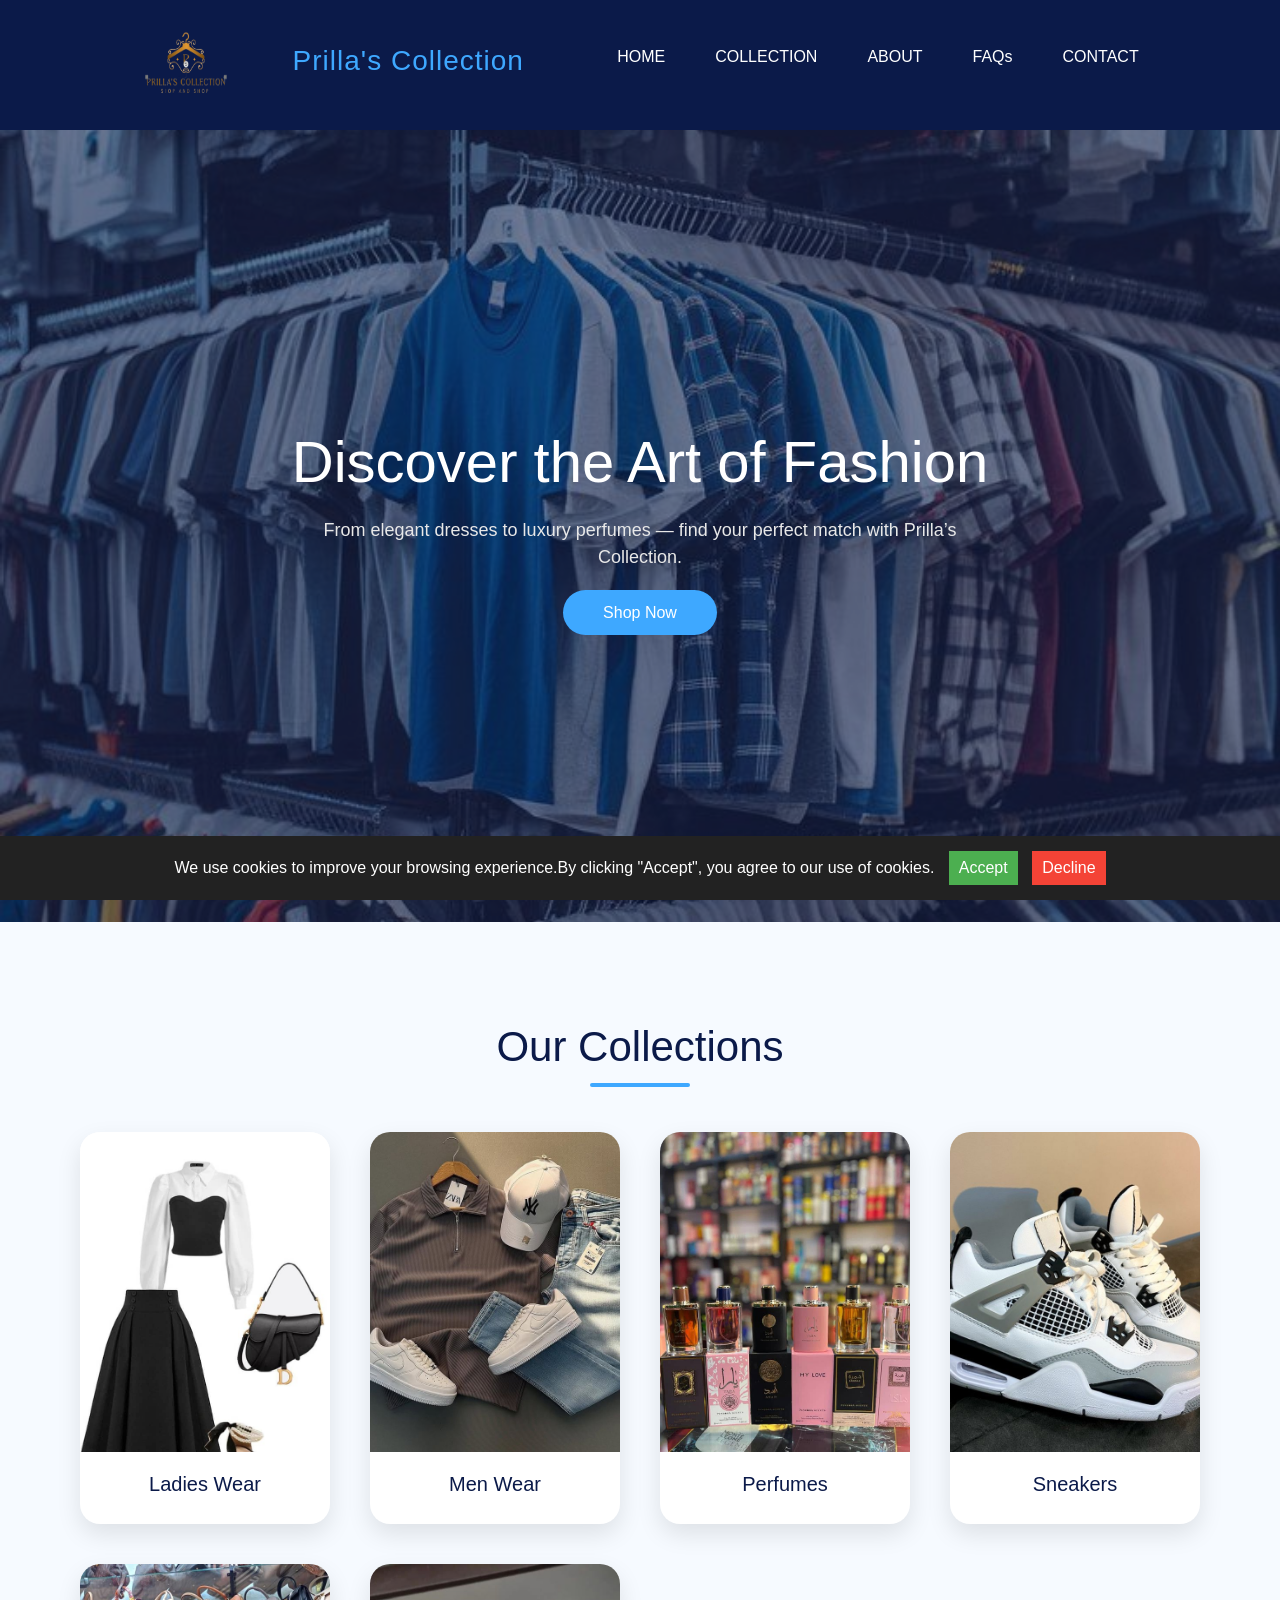
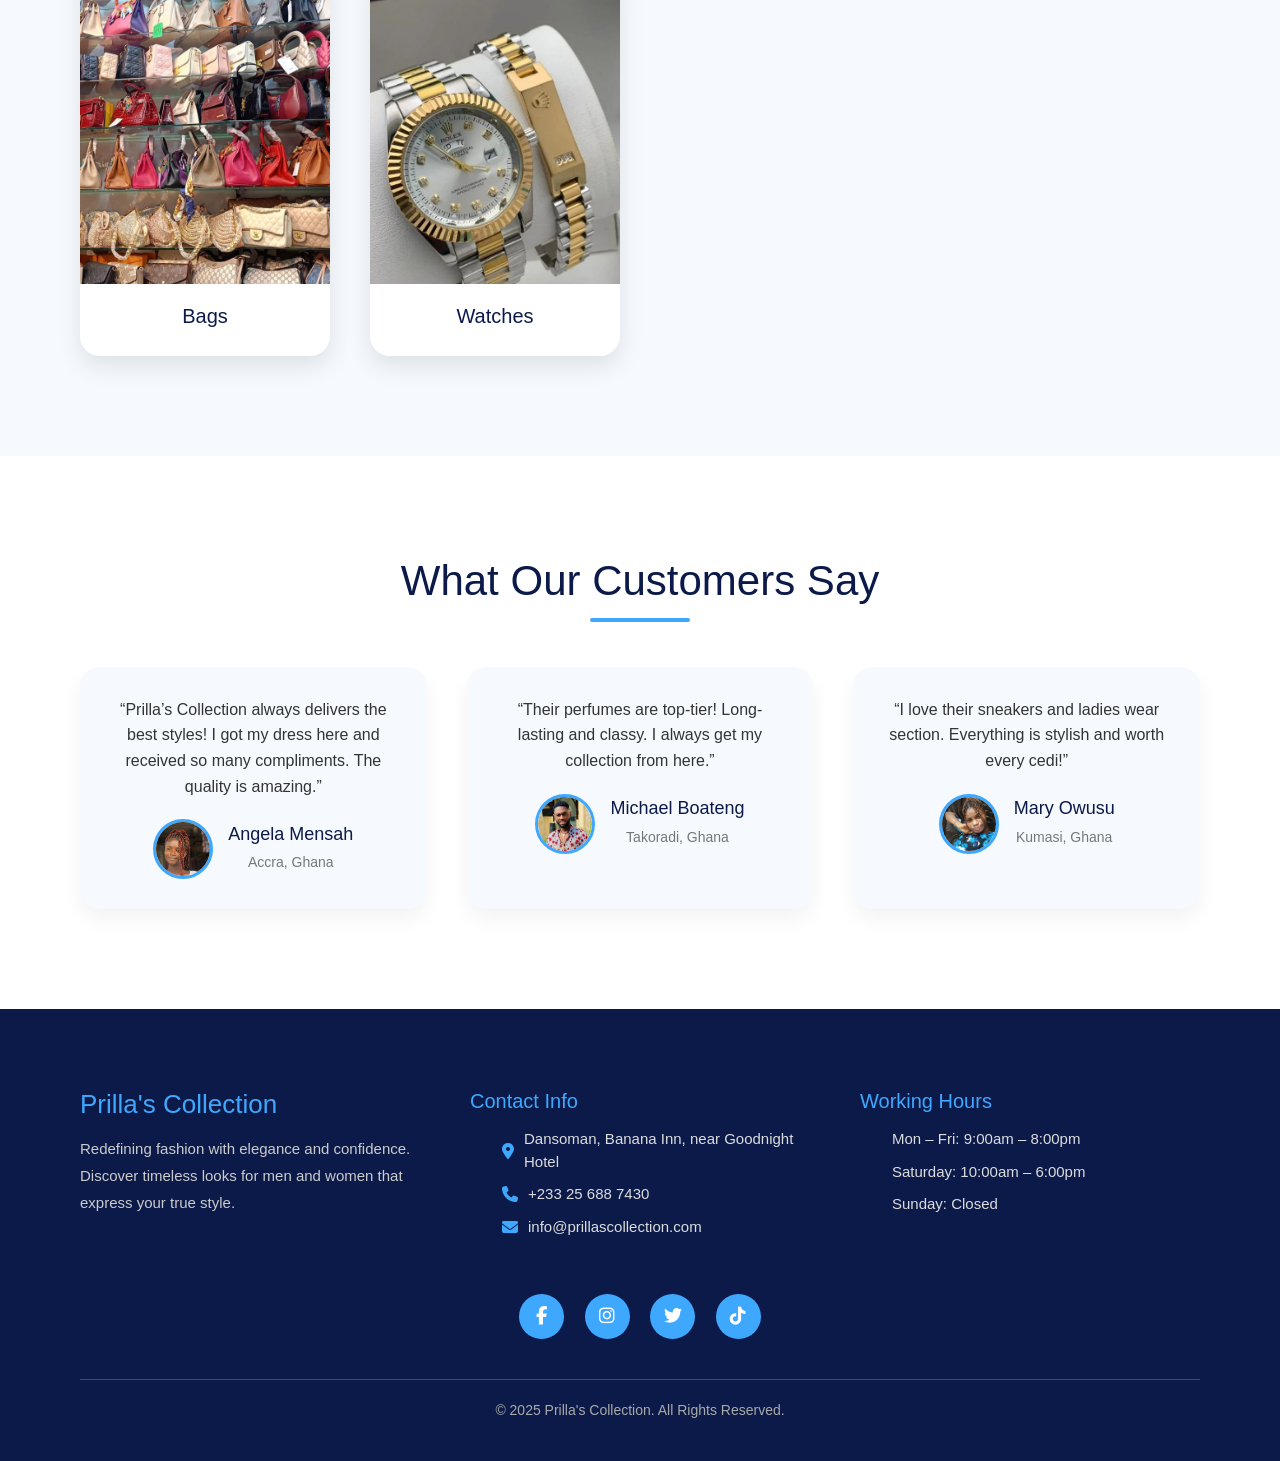
<file: index.html>
<!DOCTYPE html>
<html lang="en">
<head>
  <meta charset="UTF-8">
  <meta name="viewport" content="width=device-width, initial-scale=1.0">
  <title>Prilla's Collection</title>
  <link rel="stylesheet" href="https://cdnjs.cloudflare.com/ajax/libs/font-awesome/6.5.0/css/all.min.css">
<!-- Google tag (gtag.js) -->

<script>

  function loadAnalytics(){
  var gtaScript=document.createElement("script")
  gtaScript.src="https://www.googletagmanager.com/gtag/js?id=G-8L0CBT5VV3"
  gtaScript.async-true;
  document.head.appendChild(gtaScript);

 gtaScript.onload=function() {
  window.dataLayer = window.dataLayer || [];
  function gtag(){dataLayer.push(arguments);}
  gtag('js', new Date());
  gtag('config', 'G-8L0CBT5VV3');
 }
}
</script>
    
    <meta charset="UTF-8">
    <meta name="viewport" content="width=device-width, initial-scale=1.0">

    <title>fashion Trends</title>
     <link href="https://cdn.jsdelivr.net/npm/bootstrap@5.3.7/dist/css/bootstrap.min.css" rel="stylesheet" integrity="sha384-LN+7fdVzj6u52u30Kp6M/trliBMCMKTyK833zpbD+pXdCLuTusPj697FH4R/5mcr" crossorigin="anonymous">
    <!--site description-->
<meta name="description" content=" Priscys fastion is your ultimate hub for all things fastion.
 we bring you the latest trends, style tips, and must- have pieces.
  Stay stylish, stay confident-always with Priscys fastion "> 
<!--keywords-->
     <meta name="keywords" content="fastion trends,street style, affordable fastion, 
     timeless fastion, outfit ideas,fastion finds, accessories,new arrival,
     shop and looks">

      <!-- open graph /facebook < meta tags  -->

      <meta property="og:type" content="website">
      <meta property="og:url" content="https://yourName.github.io">
      <meta property="og:title" content="head to toe we've got you,color your closet,wear your happy">
      <meta property="og:discription" content="provides best outfits and accessories">
      <meta property="og:image" content="https://yourName.github.io/image/social-prew.jpeg">

       <!--Twitter meta tags -->
       <meta property="twitter:card" content="sum mary_large_image">
       <meta property="twitter:title" content="head to toe we've got you,color your closet,wear your happy">
       <meta property="twitter:discription" content="provides best outfits and accessories" >
       <meta property="twitter:image" content="https://yourName.github.io/image/social-prew.jpeg">

        <!-- canonical URL -->
      <Like rel="canonical" href="https:yourName.github.io/index.html">
        <title>trends fastion </title>

        <!--structured Data-->

        <script type="application/id+json">
{
    <script type=" application/Ld+json">
        "@context": "https://schema.org",
        "@type":"EducationalOrganization",
        "name":"Fashion trends",
        "url":"https://yourName.github.io/index.html",
        "logo"::"https://yourName.github.io/Images/Home-Copy.webp",
        "description":"Fashion trends"
        "mainEntity:{
            "@type":{Fashion}
            "headline":"Best in Fashion"
            "DatePoblished":"2025-6-20"
        }"
        "address":{
            "@type":"postal Address"
            "addresslocality":"Accra",
            "addressregion":"Greater Accra",
            "postalcode":"233",
            "addressCountry":"GH"
}
            
    }
                    
</script>


        

<!-- CSS
        <link rel="stylesheet" href="styles.css"> -->

  <style>
    * {
      margin: 0;
      padding: 0;
      box-sizing: border-box;
      font-family: 'Poppins', sans-serif;
    }

    body {
      background-color: #ffffff;
      color: #0b1a49;
    }

    /* Header */
    header {
      background-color: #0b1a49;
      display: flex;
      justify-content:space-evenly;
      align-items: center;
      padding: 20px 80px;
      color: white;
      position: sticky;
      top: 0;
      z-index: 100;
    }

    header h1 {
      font-size: 28px;
      color: #3ea8ff;
      letter-spacing: 1px;
    }

    nav ul {
      list-style: none;
      display: flex;
      gap: 50px;
    }

    nav ul li a {
      color: white;
      text-decoration: none;
      font-weight: 500;
      transition: 0.3s;
    }

    nav ul li a:hover {
      color: #3ea8ff;
    }

    /* Hero Section */
    .hero {
      background: url('images/shop3.jpeg') center/cover no-repeat;
      height: 88vh;
      display: flex;
      align-items: center;
      justify-content: center;
      flex-direction: column;
      text-align: center;
      position: relative;
    }

    .hero::before {
      content: "";
      position: absolute;
      inset: 0;
      background: rgba(11, 26, 73, 0.55);
    }

    .hero-content {
      position: relative;
      z-index: 1;
      max-width: 700px;
    }

    .hero-content h2 {
      font-size: 58px;
      margin-bottom: 20px;
      line-height: 1.2;
      color: #ffffff;
    }

    .hero-content p {
      font-size: 18px;
      margin-bottom: 30px;
      color: #e8e8e8;
    }

    .hero-content a {
      background-color: #3ea8ff;
      border: none;
      padding: 14px 40px;
        text-decoration: none;
      border-radius: 40px;
      color: white;
      font-size: 16px;
      font-weight: 500;
      cursor: pointer;
      transition: 0.3s;
    }

    .hero-content button:hover {
      background-color: #ffffff;
      color: #0b1a49;
    }

    /* Collections */
    .collections {
      padding: 100px 80px;
      background-color: #f6faff;
      text-align: center;
    }

    .collections h2 {
      font-size: 42px;
      color: #0b1a49;
      margin-bottom: 60px;
      position: relative;
    }

    .collections h2::after {
      content: '';
      width: 100px;
      height: 4px;
      background: #3ea8ff;
      position: absolute;
      bottom: -15px;
      left: 50%;
      transform: translateX(-50%);
      border-radius: 3px;
    }

    .collection-grid {
      display: grid;
      grid-template-columns: repeat(auto-fit, minmax(250px, 1fr));
      gap: 40px;
      margin-top: 40px;
    }

    .item {
      background-color: #fff;
      border-radius: 20px;
      box-shadow: 0 10px 25px rgba(0, 0, 0, 0.1);
      overflow: hidden;
      transition: 0.3s;
    }

    .item:hover {
      transform: translateY(-10px);
    }

    .item img {
      width: 100%;
      height: 320px;
      object-fit: cover;
    }

    .item h3 {
      padding: 20px;
      color: #0b1a49;
      font-size: 20px;
    }

    /* Testimonials */
    .testimonials {
      padding: 100px 80px;
      background: #ffffff;
      text-align: center;
    }

    .testimonials h2 {
      font-size: 42px;
      color: #0b1a49;
      margin-bottom: 60px;
      position: relative;
    }

    .testimonials h2::after {
      content: '';
      width: 100px;
      height: 4px;
      background: #3ea8ff;
      position: absolute;
      bottom: -15px;
      left: 50%;
      transform: translateX(-50%);
      border-radius: 3px;
    }

    .testimonial-grid {
      display: grid;
      grid-template-columns: repeat(auto-fit, minmax(280px, 1fr));
      gap: 40px;
      margin-top: 40px;
    }

    .testimonial {
      background-color: #f6faff;
      border-radius: 20px;
      padding: 30px;
      box-shadow: 0 10px 20px rgba(0, 0, 0, 0.05);
      transition: 0.3s;
    }

    .testimonial:hover {
      transform: translateY(-10px);
    }

    .testimonial p {
      font-size: 16px;
      color: #333;
      margin-bottom: 20px;
      line-height: 1.6;
    }

    .customer {
      display: flex;
      align-items: center;
      justify-content: center;
      gap: 15px;
    }

    .customer img {
      width: 60px;
      height: 60px;
      border-radius: 50%;
      object-fit: cover;
      border: 3px solid #3ea8ff;
    }

    .customer h4 {
      color: #0b1a49;
      font-size: 18px;
      margin-bottom: 5px;
    }

    .customer span {
      font-size: 14px;
      color: #777;
    }

.popup-container{
    position: fixed;
    top: 0;
    left: 0;
    width:100%;
    height: 100%;
    background: rgba(0, 0, 14, 0.299);
    z-index:1000 ;
    display:flex ;
    justify-content: center;
    align-items: center;
}


    /* ===== Elegant Footer with Contact Info ===== */
    footer {
      background: #0b1a49;
      color: #fff;
      padding: 80px 80px 40px;
      position: relative;
    }

    .footer-container {
      display: grid;
      grid-template-columns: repeat(auto-fit, minmax(280px, 1fr));
      gap: 50px;
      margin-bottom: 40px;
    }

    .footer-about h2 {
      color: #3ea8ff;
      font-size: 26px;
      margin-bottom: 15px;
    }

    .footer-about p {
      color: #ccc;
      line-height: 1.8;
      font-size: 15px;
    }

    .footer-contact h3,
    .footer-hours h3 {
      color: #3ea8ff;
      margin-bottom: 15px;
      font-size: 20px;
    }

    .footer-contact ul,
    .footer-hours ul {
      list-style: none;
    }

    .footer-contact li,
    .footer-hours li {
      color: #ddd;
      font-size: 15px;
      margin-bottom: 10px;
      display: flex;
      align-items: center;
      gap: 10px;
    }

    .footer-contact i {
      color: #3ea8ff;
      font-size: 16px;
    }

    .footer-socials {
      text-align: center;
      margin-top: 10px;
    }

    .footer-socials a {
      display: inline-block;
      width: 45px;
      height: 45px;
      line-height: 45px;
      border-radius: 50%;
      background: #3ea8ff;
      color: #fff;
      font-size: 18px;
      margin: 0 8px;
      transition: 0.3s ease;
    }

    .footer-socials a:hover {
      background: #fff;
      color: #0b1a49;
      transform: translateY(-4px);
    }

    .footer-bottom {
      text-align: center;
      border-top: 1px solid rgba(255,255,255,0.2);
      margin-top: 40px;
      padding-top: 20px;
      font-size: 14px;
      color: #aaa;
    }

    @media (max-width: 768px) {
      .footer-container {
        grid-template-columns: 1fr;
        text-align: center;
      }

      .footer-contact li, .footer-hours li {
        justify-content: center;
      }
    }
    .logo{
      height: 90px;
      width: 90px;
      }
  </style>
</head>

<body>
  <header>
       <img src="images/Capture-removebg-preview.png" class="logo">
    <h1>Prilla's Collection</h1>
    <nav>
      <ul>
        <li><a href="index.html">HOME</a></li>
        <li><a href="Collection.html">COLLECTION</a></li>
        <li><a href="About.html">ABOUT</a></li>
        <li><a href="faqs.html">FAQs</a></li>
        <li><a href="Contact.html">CONTACT</a></li>
      </ul>
    </nav>
  </header>

  <section class="hero">
    <div class="hero-content">
      <h2>Discover the Art of Fashion</h2>
      <p>From elegant dresses to luxury perfumes — find your perfect match with Prilla’s Collection.</p>
      <!-- <button href="Clothing.html" >Shop Now</button> -->
      <a href="Clothing.html">Shop Now</a> 
    </div>
  </section>

  <section class="collections">
    <h2>Our Collections</h2>
    <div class="collection-grid">
      <div class="item">
        <img src="images/LW.jpeg" alt="Ladies Wear">
        <h3>Ladies Wear</h3>
      </div>
      <div class="item">
        <img src="images/MW.jpeg" alt="Men Wear">
        <h3>Men Wear</h3>
      </div>
      <div class="item">
        <img src="images/PF.jpeg" alt="Perfumes">
        <h3>Perfumes</h3>
      </div>
      <div class="item">
        <img src="images/SN.jpeg" alt="Sneakers">
        <h3>Sneakers</h3>
      </div>
      <div class="item">
        <img src="images/bags.jpeg" alt="Bags">
        <h3>Bags</h3>
      </div>
      <div class="item">
        <img src="images/watches.jpeg" alt="Watches">
        <h3>Watches</h3>
      </div>
    </div>
  </section>

  <section class="testimonials">
    <h2>What Our Customers Say</h2>
    <div class="testimonial-grid">
      <div class="testimonial">
        <p>“Prilla’s Collection always delivers the best styles! I got my dress here and received so many compliments. The quality is amazing.”</p>
        <div class="customer">
          <img src="images/ww.jpeg" alt="Customer 1">
          <div>
            <h4>Angela Mensah</h4>
            <span>Accra, Ghana</span>
          </div>
        </div>
      </div>

      <div class="testimonial">
        <p>“Their perfumes are top-tier! Long-lasting and classy. I always get my collection from here.”</p>
        <div class="customer">
          <img src="images/kk.jpeg" alt="Customer 2">
          <div>
            <h4>Michael Boateng</h4>
            <span>Takoradi, Ghana</span>
          </div>
        </div>
      </div>

      <div class="testimonial">
        <p>“I love their sneakers and ladies wear section. Everything is stylish and worth every cedi!”</p>
        <div class="customer">
          <img src="images/maryy.jpeg" alt="Customer 3">
          <div>
            <h4>Mary Owusu</h4>
            <span>Kumasi, Ghana</span>
          </div>
        </div>
      </div>
    </div>
  </section>

  <!-- ==================> SignUp Page <==================  --> 

<div id="email-popup" class="popup-container" style="display:none;">
  <div class="popup-content">
    <span class="close-btn">&times;</span>
    <h3>Join our newletter </h3>
       <form action="https://gmail.us16.list-manage.com/subscribe/post?u=f24a934d414b8f03998cb3af8&amp;id=7ac5e43561&amp;f_id=006920e1f0" method="post">
       <input type="email" name="Email" placeholder="Your email address" required>
       <button type="submit">Subscribe</button>
    </form>
    </div>
</div>

</div>  
<div id="cookie-banner" style="position:  fixed; bottom: 0; left: 0; right: 0; background: #222; color: #fff; padding: 15px; text-align: center; font-family: sans-serif; z-index:9999;">
    We use cookies to improve your browsing experience.By clicking "Accept", you agree to our use of cookies.
  <button onclick="acceptCookies()" style="margin-left: 10px; padding: 5px 10px; background: #4CAF50; color: white; border: none; cursor: pointer;">Accept</button>
  <button onclick="declineCookies()" style="margin-left: 10px; padding: 5px 10px; background: #f44336; color: white; border: none; cursor: pointer;">Decline</button>
</div>

  <footer>
    <div class="footer-container">
      <div class="footer-about">
        <h2>Prilla's Collection</h2>
        <p>Redefining fashion with elegance and confidence. Discover timeless looks for men and women that express your true style.</p>
      </div>

      <div class="footer-contact">
        <h3>Contact Info</h3>
        <ul>
          <li><i class="fas fa-map-marker-alt"></i> Dansoman, Banana Inn, near Goodnight Hotel</li>
          <li><i class="fas fa-phone"></i> +233 25 688 7430</li>
          <li><i class="fas fa-envelope"></i> info@prillascollection.com</li>
        </ul>
      </div>

      <div class="footer-hours">
        <h3>Working Hours</h3>
        <ul>
          <li>Mon – Fri: 9:00am – 8:00pm</li>
          <li>Saturday: 10:00am – 6:00pm</li>
          <li>Sunday: Closed</li>
        </ul>
      </div>
    </div>

    <div class="footer-socials">
      <a href="#"><i class="fab fa-facebook-f"></i></a>
      <a href="#"><i class="fab fa-instagram"></i></a>
      <a href="https://x.com/PricysF2315"><i class="fab fa-twitter"></i></a>
      <a href="#"><i class="fab fa-tiktok"></i></a>
    </div>

    <div class="footer-bottom">
      &copy; 2025 Prilla's Collection. All Rights Reserved.
    </div>
  </footer>
</body>
</html>

 <script>

    // show popup after 5 seconds
setTimeout(function(){
document.getElementById("email-popup").style.display="flex"
},5000);

// close popup when X is clicked
document.querySelector(".close-btn").addEventListener("click",function(){
document.getElementById("email-popup").style.display="none";
})

// close when clicking outside content
document.getElementById("email-popup").addEventListener("click",function(e){
 if(e.target=== this){
  this.style.display="none";
 }
});

   </script>
   <script src="scripts.js"></script>
</body>


</html>
</file>
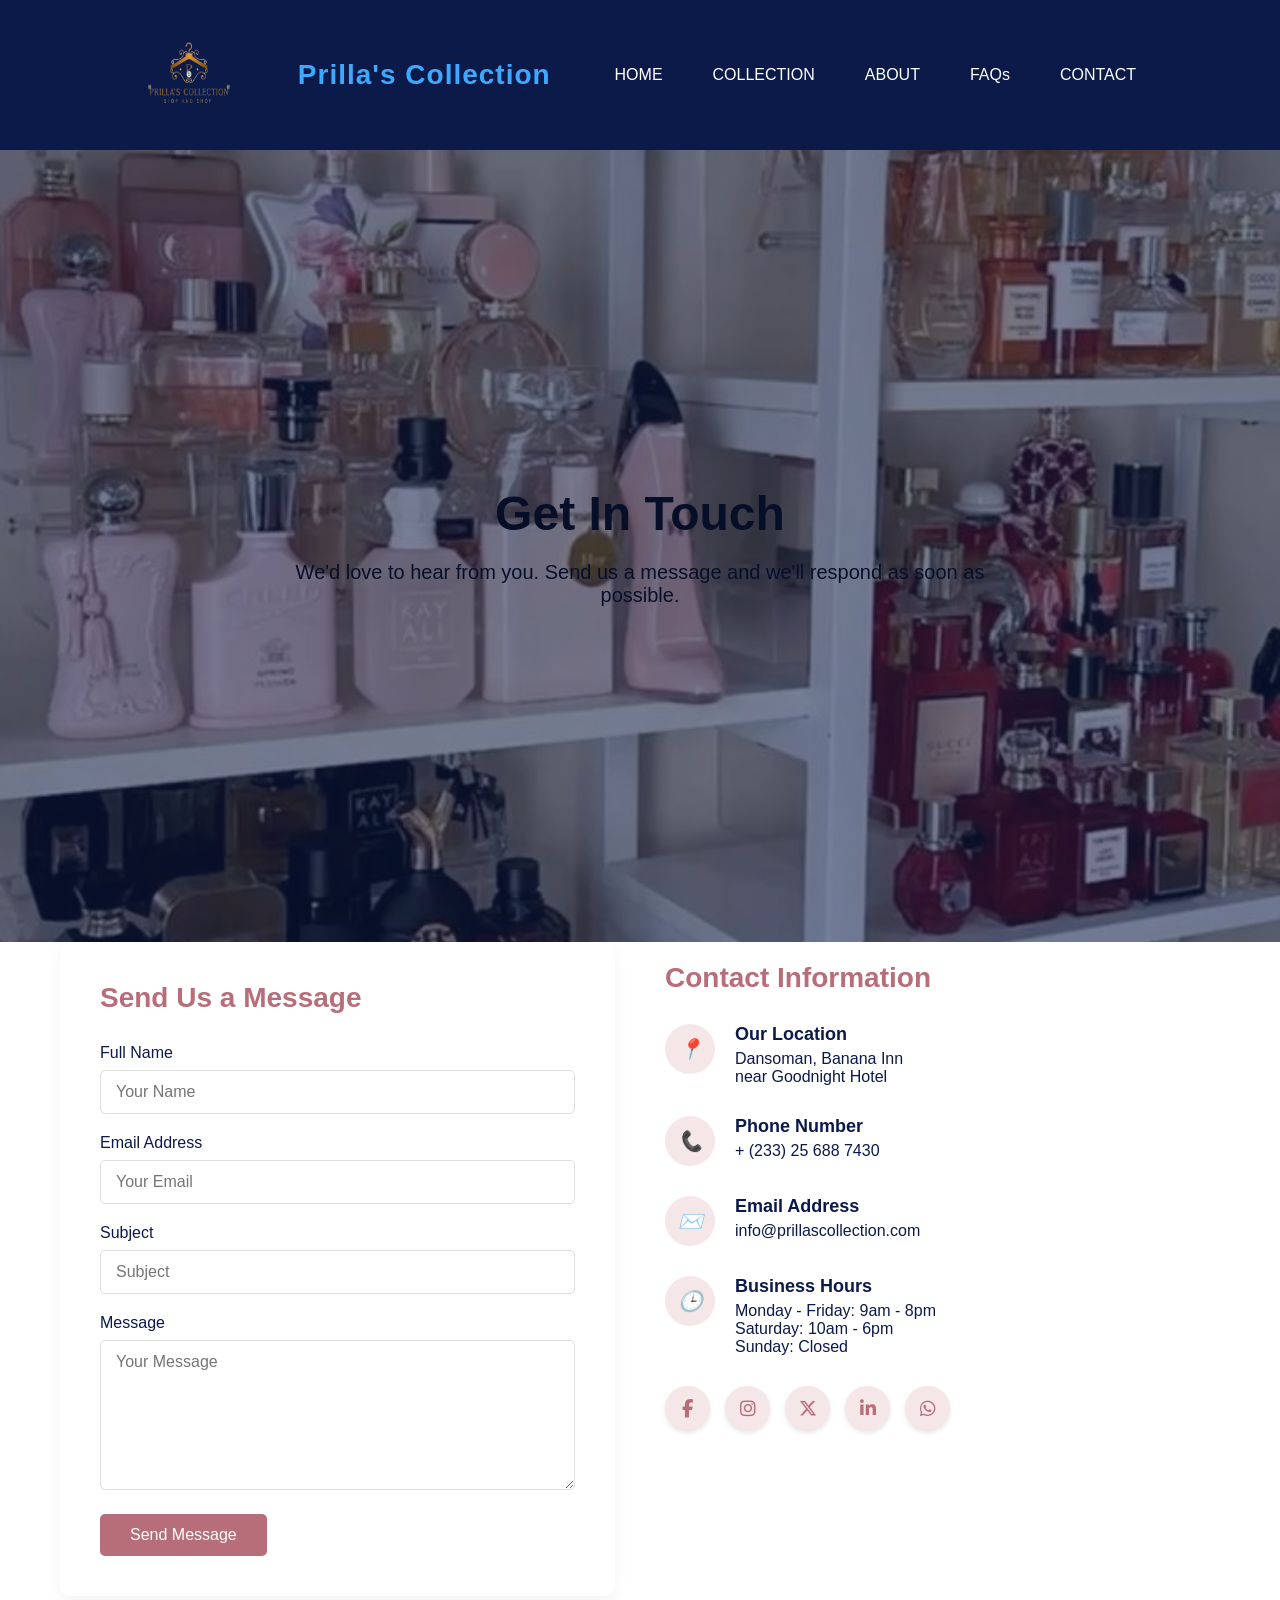
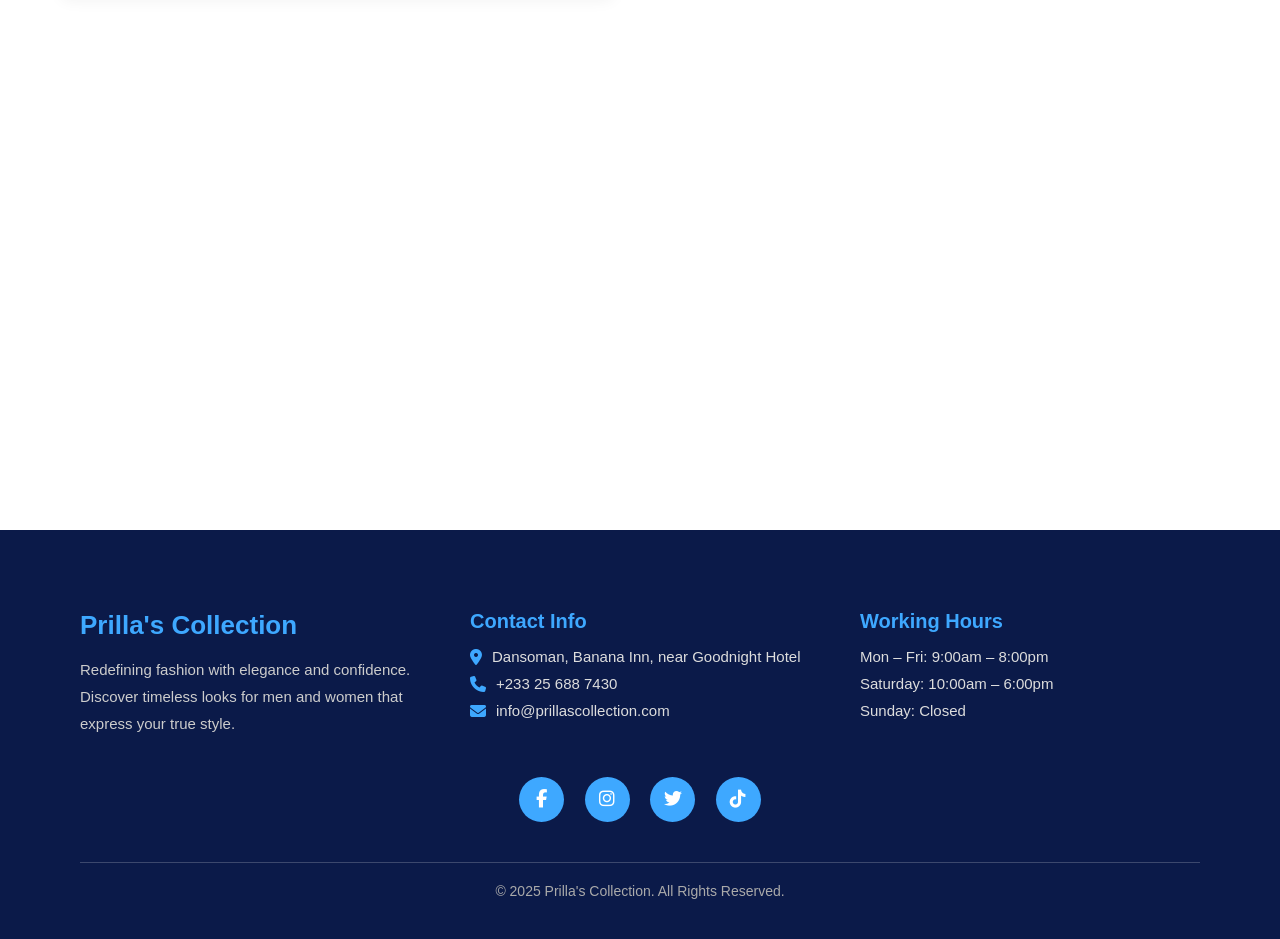
<file: Contact.html>
<!DOCTYPE html>
<html lang="en">
<head>
  <meta charset="UTF-8" />
  <meta name="viewport" content="width=device-width, initial-scale=1.0" />
  <title>Contact Us | Prilla's Collection</title>
  <style>
    * {
      margin: 0;
      padding: 0;
      box-sizing: border-box;
      font-family: 'Poppins', sans-serif;
    }

    body {
      background-color: #ffffff;
      color: #0b1a49;
    }

    .container {
      max-width: 1200px;
      margin: 0 auto;
      padding: 0 20px;
    }

    header {
      background-color: #0b1a49;
      display: flex;
      justify-content: space-evenly;
      align-items: center;
      padding: 30px 80px;
      color: white;
      position: sticky;
      top: 0;
      z-index: 100;
    }

    header h1 {
      font-size: 28px;
      color: #3ea8ff;
      letter-spacing: 1px;
    }

    nav ul {
      list-style: none;
      display: flex;
      gap: 50px;
    }

    nav ul li a {
      color: white;
      text-decoration: none;
      font-weight: 500;
      transition: 0.3s;
    }

    nav ul li a:hover {
      color: #3ea8ff;
    }

    .hero {
      background: url('images/perfumes.jpeg') center/cover no-repeat;
      height: 88vh;
      display: flex;
      align-items: center;
      justify-content: center;
      flex-direction: column;
      text-align: center;
      position: relative;
    }

    .hero::before {
      content: "";
      position: absolute;
      inset: 0;
      background: rgba(11, 26, 73, 0.55);
    }

    .hero-content {
      position: relative;
      z-index: 1;
      max-width: 700px;
    }

    .hero h1 {
      font-size: 48px;
      margin-bottom: 20px;
      color: black;
    }

    .hero p {
      font-size: 20px;
      color: black;
      max-width: 700px;
      margin: 0 auto;
    }

    .contact-section {
      display: grid;
      grid-template-columns: 1fr 1fr;
      gap: 50px;
      margin-bottom: 80px;
    }

    .contact-form {
      background: white;
      padding: 40px;
      border-radius: 10px;
      box-shadow: 0 5px 15px rgba(0, 0, 0, 0.05);
    }

    .contact-form h2 {
      color: #b76e79;
      margin-bottom: 30px;
      font-size: 28px;
    }

    .form-group {
      margin-bottom: 20px;
    }

    .form-group label {
      display: block;
      margin-bottom: 8px;
      font-weight: 500;
    }

    .form-control {
      width: 100%;
      padding: 12px 15px;
      border: 1px solid #ddd;
      border-radius: 5px;
      font-size: 16px;
      transition: border 0.3s;
    }

    .form-control:focus {
      border-color: #b76e79;
      outline: none;
    }

    textarea.form-control {
      min-height: 150px;
      resize: vertical;
    }

    .btn {
      background-color: #b76e79;
      color: white;
      border: none;
      padding: 12px 30px;
      border-radius: 5px;
      font-size: 16px;
      cursor: pointer;
      transition: background-color 0.3s;
    }

    .btn:hover {
      background-color: #a05a65;
    }

    .contact-info {
      padding: 20px 0;
    }

    .contact-info h2 {
      color: #b76e79;
      margin-bottom: 30px;
      font-size: 28px;
    }

    .info-item {
      display: flex;
      margin-bottom: 30px;
    }

    .info-icon {
      background-color: #f5e6e8;
      width: 50px;
      height: 50px;
      border-radius: 50%;
      display: flex;
      align-items: center;
      justify-content: center;
      margin-right: 20px;
      color: #b76e79;
      font-size: 20px;
    }

    .info-content h3 {
      margin-bottom: 5px;
      font-size: 18px;
    }

    .social-links {
      display: flex;
      margin-top: 30px;
      gap: 15px;
    }

    .social-links a {
      width: 45px;
      height: 45px;
      display: flex;
      align-items: center;
      justify-content: center;
      border-radius: 50%;
      color: #b76e79;
      background-color: #f5e6e8;
      font-size: 18px;
      text-decoration: none;
      transition: all 0.3s ease;
      box-shadow: 0 2px 5px rgba(0, 0, 0, 0.1);
    }

    .social-links a:hover {
      transform: translateY(-5px);
      box-shadow: 0 5px 15px rgba(183, 110, 121, 0.4);
      color: #fff;
    }

    .social-links a.facebook:hover {
      background-color: #1877f2;
    }
    .social-links a.instagram:hover {
      background-color: #e4405f;
    }
    .social-links a.twitter:hover {
      background-color: #000;
    }
    .social-links a.linkedin:hover {
      background-color: #0077b5;
    }

    .big-map {
      width: 100%;
      height: 500px;
      border: none;
      margin-top: 60px;
      border-radius: 10px;
      box-shadow: 0 5px 20px rgba(0, 0, 0, 0.1);
    }

    .map{
      width:100%;


    }

    footer {
      background: #0b1a49;
      color: #fff;
      padding: 80px 80px 40px;
      position: relative;
    }

    .footer-container {
      display: grid;
      grid-template-columns: repeat(auto-fit, minmax(280px, 1fr));
      gap: 50px;
      margin-bottom: 40px;
    }

    .footer-about h2 {
      color: #3ea8ff;
      font-size: 26px;
      margin-bottom: 15px;
    }

    .footer-about p {
      color: #ccc;
      line-height: 1.8;
      font-size: 15px;
    }

    .footer-contact h3,
    .footer-hours h3 {
      color: #3ea8ff;
      margin-bottom: 15px;
      font-size: 20px;
    }

    .footer-contact ul,
    .footer-hours ul {
      list-style: none;
    }

    .footer-contact li,
    .footer-hours li {
      color: #ddd;
      font-size: 15px;
      margin-bottom: 10px;
      display: flex;
      align-items: center;
      gap: 10px;
    }

    .footer-contact i {
      color: #3ea8ff;
      font-size: 16px;
    }

    .footer-socials {
      text-align: center;
      margin-top: 10px;
    }

    .footer-socials a {
      display: inline-block;
      width: 45px;
      height: 45px;
      line-height: 45px;
      border-radius: 50%;
      background: #3ea8ff;
      color: #fff;
      font-size: 18px;
      margin: 0 8px;
      transition: 0.3s ease;
    }

    .footer-socials a:hover {
      background: #fff;
      color: #0b1a49;
      transform: translateY(-4px);
    }

    .footer-bottom {
      text-align: center;
      border-top: 1px solid rgba(255,255,255,0.2);
      margin-top: 40px;
      padding-top: 20px;
      font-size: 14px;
      color: #aaa;
    }
.big-map{
  width: 100;
  height: 100;
}
    @media (max-width: 768px) {
      .footer-container {
        grid-template-columns: 1fr;
        text-align: center;
      }

      .footer-contact li, .footer-hours li {
        justify-content: center;
      }
    }
    .logo{
      height: 90px;
      width: 90px;
      }
  </style>
  <link rel="stylesheet" href="https://cdnjs.cloudflare.com/ajax/libs/font-awesome/6.5.0/css/all.min.css" />
</head>
<body>
  <header>
      <img src="images/Capture-removebg-preview.png" class="logo">
    <h1>Prilla's Collection</h1>
    <nav>
      <ul>
        <li><a href="index.html">HOME</a></li>
        <li><a href="Collection.html">COLLECTION</a></li>
        <li><a href="About.html">ABOUT</a></li>
        <li><a href="faqs.html">FAQs</a></li>
        <li><a href="Contact.html">CONTACT</a></li>
      </ul>
    </nav>
  </header>

  <section class="hero">
    <div class="container">
      <h1>Get In Touch</h1>
      <p>We'd love to hear from you. Send us a message and we'll respond as soon as possible.</p>
    </div>
  </section>

  <section class="contact-section container">
    <!-- ✅ Fixed form -->
    <div class="contact-form">
      <h2>Send Us a Message</h2>
      <form id="contactForm">
        <div class="form-group">
          <label for="name">Full Name</label>
          <input type="text" id="name" class="form-control" placeholder="Your Name" required />
        </div>
        <div class="form-group">
          <label for="email">Email Address</label>
          <input type="email" id="email" class="form-control" placeholder="Your Email" required />
        </div>
        <div class="form-group">
          <label for="subject">Subject</label>
          <input type="text" id="subject" class="form-control" placeholder="Subject" required />
        </div>
        <div class="form-group">
          <label for="message">Message</label>
          <textarea id="message" class="form-control" placeholder="Your Message" required></textarea>
        </div>
        <button type="submit" class="btn">Send Message</button>
      </form>
    </div>

    <div class="contact-info">
      <h2>Contact Information</h2>
      <div class="info-item">
        <div class="info-icon"><i>📍</i></div>
        <div class="info-content">
          <h3>Our Location</h3>
          <p>Dansoman, Banana Inn<br>near Goodnight Hotel</p>
        </div>
      </div>
      <div class="info-item">
        <div class="info-icon"><i>📞</i></div>
        <div class="info-content">
          <h3>Phone Number</h3>
          <p>+ (233) 25 688 7430</p>
        </div>
      </div>
      <div class="info-item">
        <div class="info-icon"><i>✉️</i></div>
        <div class="info-content">
          <h3>Email Address</h3>
          <p>info@prillascollection.com</p>
        </div>
      </div>
      <div class="info-item">
        <div class="info-icon"><i>🕒</i></div>
        <div class="info-content">
          <h3>Business Hours</h3>
          <p>Monday - Friday: 9am - 8pm<br>Saturday: 10am - 6pm<br>Sunday: Closed</p>
        </div>
      </div>

      <div class="social-links">
        <a href="#" class="facebook" title="Facebook"><i class="fab fa-facebook-f"></i></a>
        <a href="#" class="instagram" title="Instagram"><i class="fab fa-instagram"></i></a>
        <a href="#" class="twitter" title="Twitter"><i class="fab fa-x-twitter"></i></a>
        <a href="#" class="linkedin" title="LinkedIn"><i class="fab fa-linkedin-in"></i></a>
        <a href="https://wa.me/233256887430" class="whatsapp" title="WhatsApp"><i class="fab fa-whatsapp"></i></a>
      </div>
    </div>
  </section>

  <div class="container">

     <iframe class="map" src="https://www.google.com/maps/embed?pb=!1m14!1m12!1m3!1d496.39769884916376!2d-0.25970727946183975!3d5.540068292387591!2m3!1f0!2f0!3f0!3m2!1i1024!2i768!4f13.1!5e0!3m2!1sen!2sgh!4v1761577560166!5m2!1sen!2sgh" width="600" height="450" style="border:0;" allowfullscreen="" loading="lazy" referrerpolicy="no-referrer-when-downgrade"></iframe>

  </div>

  <footer>
    <div class="footer-container">
      <div class="footer-about">
        <h2>Prilla's Collection</h2>
        <p>Redefining fashion with elegance and confidence. Discover timeless looks for men and women that express your true style.</p>
      </div>

      <div class="footer-contact">
        <h3>Contact Info</h3>
        <ul>
          <li><i class="fas fa-map-marker-alt"></i> Dansoman, Banana Inn, near Goodnight Hotel</li>
          <li><i class="fas fa-phone"></i> +233 25 688 7430</li>
          <li><i class="fas fa-envelope"></i> info@prillascollection.com</li>
        </ul>
      </div>

      <div class="footer-hours">
        <h3>Working Hours</h3>
        <ul>
          <li>Mon – Fri: 9:00am – 8:00pm</li>
          <li>Saturday: 10:00am – 6:00pm</li>
          <li>Sunday: Closed</li>
        </ul>
      </div>
    </div>

    <div class="footer-socials">
      <a href="#"><i class="fab fa-facebook-f"></i></a>
      <a href="https://x.com/PricysF2315"><i class="fab fa-instagram"></i></a>
      <a href="#"><i class="fab fa-twitter"></i></a>
      <a href="#"><i class="fab fa-tiktok"></i></a>
    </div>

    <div class="footer-bottom">
      &copy; 2025 Prilla's Collection. All Rights Reserved.
    </div>
  </footer>

  <script>
    document.getElementById('contactForm').addEventListener('submit', function (e) {
      e.preventDefault();
      const name = document.getElementById('name').value.trim();
      const email = document.getElementById('email').value.trim();
      const subject = document.getElementById('subject').value.trim();
      const message = document.getElementById('message').value.trim();

      const mailto = `mailto:info@prillascollection.com?subject=${encodeURIComponent(subject)}&body=${encodeURIComponent(
        `Hello Prilla's Collection,%0D%0A%0D%0AMy name is ${name} (${email}).%0D%0A%0D%0A${message}%0D%0A%0D%0AThank you.`
      )}`;

      window.location.href = mailto;
      this.reset();
    });
  </script>
</body>
</html>
</file>
<file: styles.css>
:root{
    --primary-color: #2c3e50;
    --secondary-color: #3498db;
    --accent-color:#75cc4a;
    --light-color: #ecf0f1;
    --dark-color:#2c3e50;
    --text-color:#333;
    --text-light:#7f8c8d;
}
    
*{
    margin:0;
    padding:0;
    box-sizing: border-box;
}

body{
    font-family: 'Segoe UI', Tahoma, Geneva, Verdana, sans-serif;
    line-height: 1.6;
    color: var(--text-color);
    background-color:#f9f9f9;
}

/* typography */
h1,h2,h3,h4{
    margin-bottom: 1rem;
    line-height: 1.2;
}

h1{
    font-size: 2.5rem;
    color:var(--primary-color)  
}
h2{
    font-size: 2rem;
    color: var(--secondary-color);
}

p{
    margin-bottom: 1rem;
}

/* layout */
.container{
    max-width: 1200px;
    margin: 0 auto;
    padding: 0 20px;
    width:100%;
}
img{
    height: 20rem;
    width: 35rem;
}
/* Hearder and Navigation */

header{
    background-color: var(--primary-color);
    padding-top: 4rem 0;
    position: sticky;
    top:0;
    z-index: 100;
}

nav ul{
    display: flex;
    justify-content: center;
    list-style: none;
   
}

nav a{
    color:white;
    text-decoration: none;
    padding: 0.5rem 1rem;
    transition: color 0.3s;
}

nav a:hover{
    color:var(--secondary-color)
}

/* Hero Section */
.hero{
background: linear-gradient(rgba(0,0,
0,0.7), rgba(0,0,0,0.7)), url("image/hero-bg.jpg");
background-size: cover;
background-position: center;
color: white;
text-align: center;
padding: 5rem 1rem;
margin-bottom: 2rem;
}

.hero1{
background: linear-gradient(rgba(3, 177, 192, 0.7), rgba(0,0,0,0.7)), url("image/hero-bg.jpg");
background-size: cover;
background-position: center;
color: white;
text-align: center;
padding: 5rem 1rem;
margin-bottom: 2rem;
}

.hero2{
background: linear-gradient(rgba(113, 157, 245, 0.7), rgba(210, 209, 209, 0.7)), url("image/hero-bg.jpg");
background-size: cover;
background-position: center;
color: white;
text-align: center;
padding: 5rem 1rem;
margin-bottom: 2rem;
}


.brand {
    width: 100px;
    height: 80px;
margin-right: 700px;

}

.hero h1{
    color:white
}
.cta-button{
    display: inline-block;
    background-color: var(--accent-color);
    color: white;
    padding: 0.8rem 1.5rem;
    border-radius: 5px;
    text-decoration: none;
    margin-top:1rem;
     transition: background-color 0.3s;
}
.cta-button:hover{
    background-color: #c0392b;
}

/* features section */

.features{
    display:grid;
    grid-template-columns: repeat(auto-fit,
    minmax(300px, 1fr));
}



/* CTA section */

.cta{
   background-color: var(--light-color); 
   padding: 3rem 1rem;
   text-align: center;
   margin:2rem 0;
}

#lead-form{
    max-width: 500px;
    margin: 2rem auto 0;
    display: grid;  
    gap: 1rem;
}

#lead-form input, #lead-form select {
    padding: 0.8rem;
    border: 1px solid #ddd;
    border-radius: 5px;
}

#lead-form button{
    background-color: var(--secondary-color);
    color:white;
    border: none;
    border-radius:5px;
    cursor: pointer;
    transition: background-color 0.3s;
}

#lead-form button:hover{
    background-color: #2980b9
}
  /* Footer */

  footer{
    background-color: var(--dark-color);
    color:white;
    text-align: center;
    padding:1.5rem;
    margin-top:2rem;
  }
  
#mc_embed_shell{
   text-align: center;
   align-items: center;
}


.popup-container{
    position: fixed;
    top: 0;
    left: 0;
    width:100%;
    height: 100%;
    background: rgba(0, 0, 14, 0.299);
    z-index:1000 ;
    display:flex ;
    justify-content: center;
    align-items: center;
}
/* .popup-content{
    background: white;
    padding: 20px;
    border-radius: 5px;
    width: 300px;
    position: relative;
} */

.close-btn{
    position: absolute;
    top: 10px;
    right: 15px;
    cursor: pointer;
    font-size: 20px;
}



  /* responsive design */  
  @media (max-width:768px){
.indexImage{
    width: 400px;
}
    h1{
        font-size:2rem;    
    }
    h2{
        font-size:1.5rem;    
    }
    nav ul{
        flex-direction: column;
        align-items: center;
    }
}
</file>
